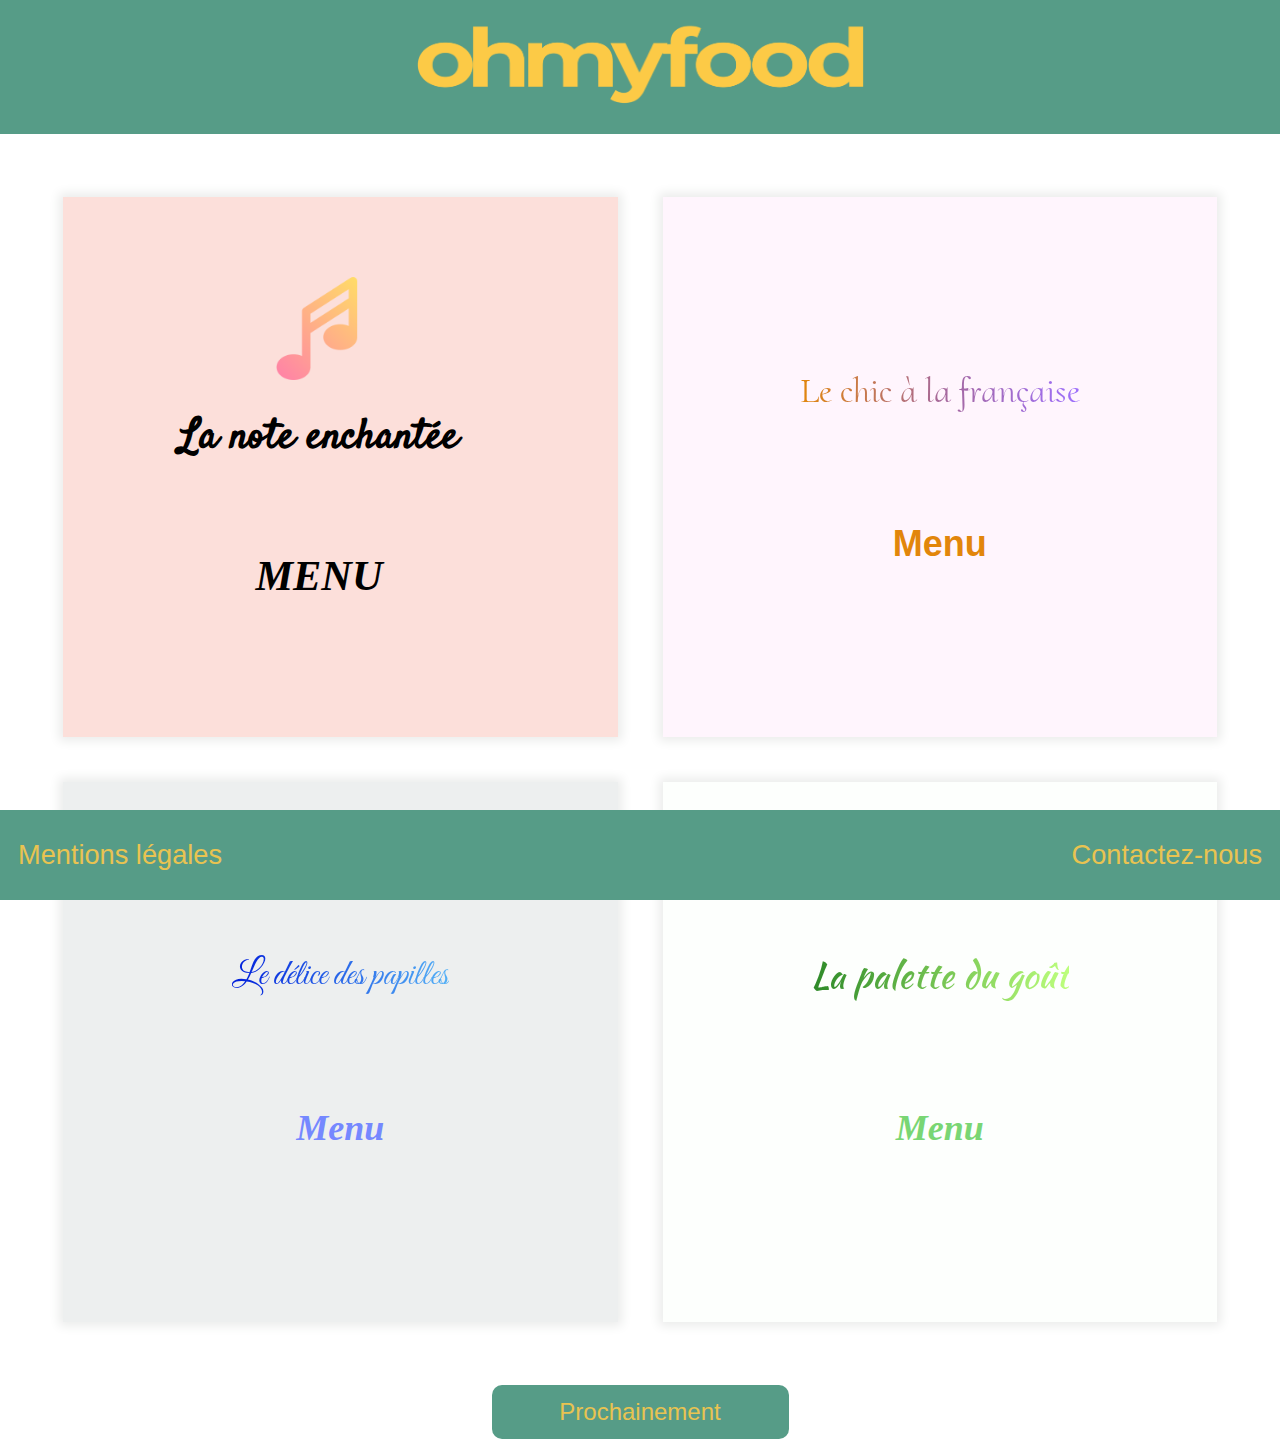
<file: HTML/index.html>
<!DOCTYPE html>
<html lang="fr">

<head>
  <meta charset="UTF-8">
  <meta name="viewport" content="width=device-width, initial-scale=1.0">
  <meta http-equiv="X-UA-Compatible" content="ie=edge">
  <link href="https://fonts.googleapis.com/css?family=Satisfy&display=swap" rel="stylesheet">
  <link href="https://fonts.googleapis.com/css?family=Cormorant+Upright&display=swap" rel="stylesheet">
  <link href="https://fonts.googleapis.com/css?family=Great+Vibes&display=swap" rel="stylesheet">
  <link href="https://fonts.googleapis.com/css?family=Kaushan+Script&display=swap" rel="stylesheet">
  <link rel="stylesheet" href="../CSS/main.css">
  <title>Ohmyfood</title>
</head>

<body>
  <div class="container">
    <header>
      <h1><img src="../Image/Logo-ohmyfood.png" alt="Logo Ohmyfood"></h1>
    </header>
    <article class="menu1"><a class="zoomin" href="menu1.html"><img src="../Image/notemusique.png"
          alt="note de musique">
        <p>La note enchantée</p>
        <h3>MENU</h3>
      </a></article>
    <article class="menu2"><a class="zoomin" href="menu2.html">
        <p>Le chic à la française</p>
        <h3>Menu</h3>
      </a></article>
    <article class="menu3"><a class="zoomin" href="menu3.html">
        <p>Le délice des papilles</p>
        <h3>Menu</h3>
      </a></article>
    <article class="menu4"><a class="zoomin" href="menu4.html">
        <p>La palette du goût</p>
        <h3>Menu</h3>
      </a></article>
    <aside>
      <div class="animsuspension">
        <p id="btn">Prochainement</p>
        <div class="suspension suspension1"></div>
        <div class="suspension suspension2"></div>
        <div class="suspension suspension3"></div>
      </div>
    </aside>
  </div>
  <footer>
    <p><a href="mentions_légales.html">Mentions légales</a></p>
    <p><a href="mailto:serviceclient@ohmyfood.com">Contactez-nous</a></p>
  </footer>
</body>

</html>
</file>
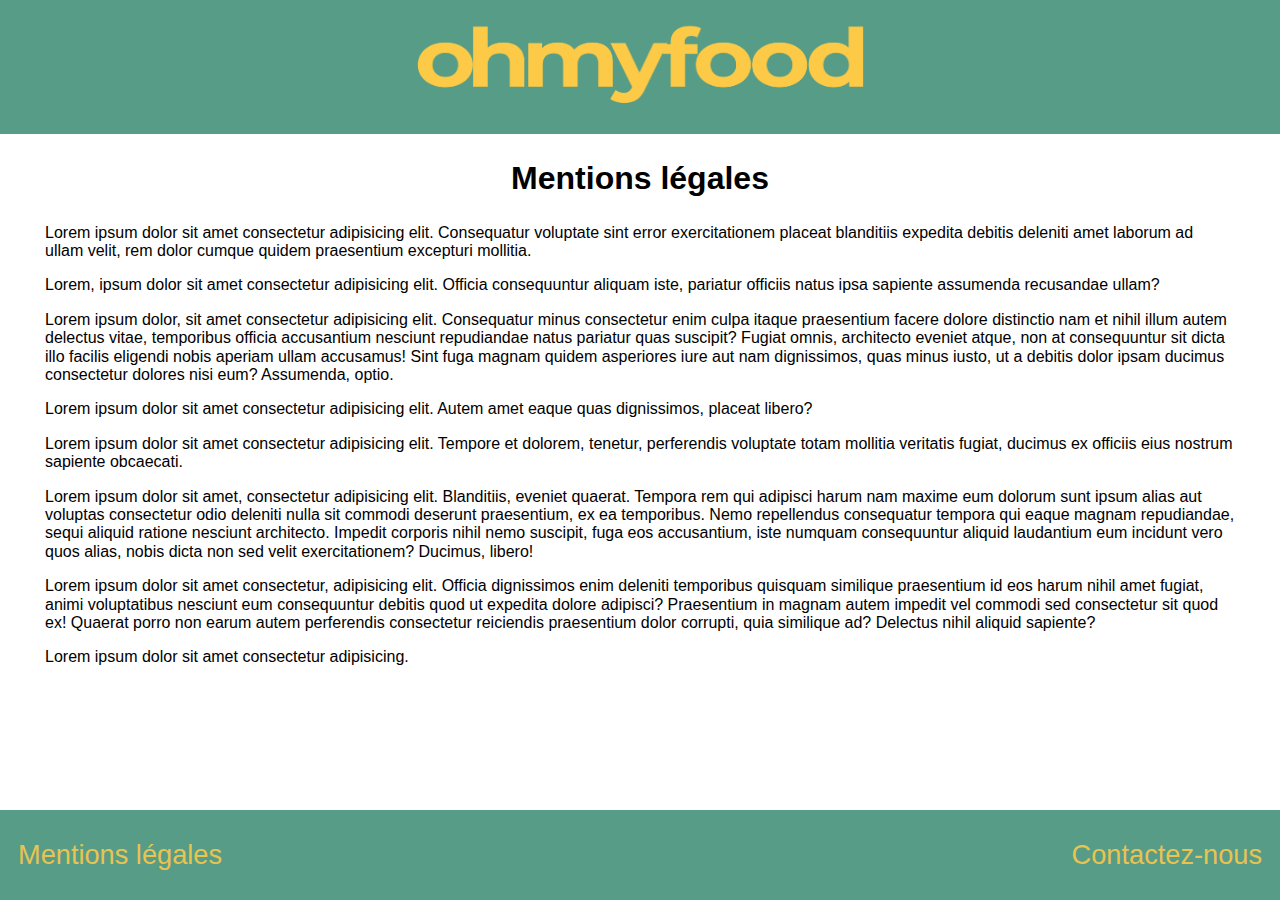
<file: HTML/mentions_légales.html>
<!DOCTYPE html>
<html lang="fr">

<head>
  <meta charset="UTF-8">
  <meta name="viewport" content="width=device-width, initial-scale=1.0">
  <meta http-equiv="X-UA-Compatible" content="ie=edge">
  <link rel="stylesheet" href="../CSS/main.css">
  <title>Ohmyfood</title>
</head>

<body>

  <header>
    <h1><img src="../Image/Logo-ohmyfood.png" alt="Logo Ohmyfood"></h1>
  </header>
  <main id="legalmentions">
    <h2>Mentions légales</h2>
    <p>Lorem ipsum dolor sit amet consectetur adipisicing elit. Consequatur voluptate sint error exercitationem
      placeat blanditiis expedita debitis deleniti amet laborum ad ullam velit, rem dolor cumque quidem praesentium
      excepturi mollitia.
    </p>
    <p>Lorem, ipsum dolor sit amet consectetur adipisicing elit. Officia consequuntur aliquam iste, pariatur officiis
      natus ipsa sapiente assumenda recusandae ullam?</p>
    <p>Lorem ipsum dolor, sit amet consectetur adipisicing elit. Consequatur minus consectetur enim culpa itaque
      praesentium facere dolore distinctio nam et nihil illum autem delectus vitae, temporibus officia accusantium
      nesciunt repudiandae natus pariatur quas suscipit? Fugiat omnis, architecto eveniet atque, non at consequuntur
      sit dicta illo facilis eligendi nobis aperiam ullam accusamus! Sint fuga magnam quidem asperiores iure aut nam
      dignissimos, quas minus iusto, ut a debitis dolor ipsam ducimus consectetur dolores nisi eum? Assumenda, optio.
    </p>
    <p>Lorem ipsum dolor sit amet consectetur adipisicing elit. Autem amet eaque quas dignissimos, placeat libero?</p>
    <p>Lorem ipsum dolor sit amet consectetur adipisicing elit. Tempore et dolorem, tenetur, perferendis voluptate
      totam mollitia veritatis fugiat, ducimus ex officiis eius nostrum sapiente obcaecati.</p>
    <p>Lorem ipsum dolor sit amet, consectetur adipisicing elit. Blanditiis, eveniet quaerat. Tempora rem qui adipisci
      harum nam maxime eum dolorum sunt ipsum alias aut voluptas consectetur odio deleniti nulla sit commodi deserunt
      praesentium, ex ea temporibus. Nemo repellendus consequatur tempora qui eaque magnam repudiandae, sequi aliquid
      ratione nesciunt architecto. Impedit corporis nihil nemo suscipit, fuga eos accusantium, iste numquam
      consequuntur aliquid laudantium eum incidunt vero quos alias, nobis dicta non sed velit exercitationem? Ducimus,
      libero!</p>
    <p>Lorem ipsum dolor sit amet consectetur, adipisicing elit. Officia dignissimos enim deleniti temporibus quisquam
      similique praesentium id eos harum nihil amet fugiat, animi voluptatibus nesciunt eum consequuntur debitis quod
      ut expedita dolore adipisci? Praesentium in magnam autem impedit vel commodi sed consectetur sit quod ex!
      Quaerat porro non earum autem perferendis consectetur reiciendis praesentium dolor corrupti, quia similique ad?
      Delectus nihil aliquid sapiente?</p>
    <p>Lorem ipsum dolor sit amet consectetur adipisicing.</p>
  </main>
  <footer>
    <p><a href="mentions_légales.html">Mentions légales</a></p>
    <p><a href="mailto:serviceclient@ohmyfood.com">Contactez-nous</a></p>
  </footer>
</body>

</html>
</file>
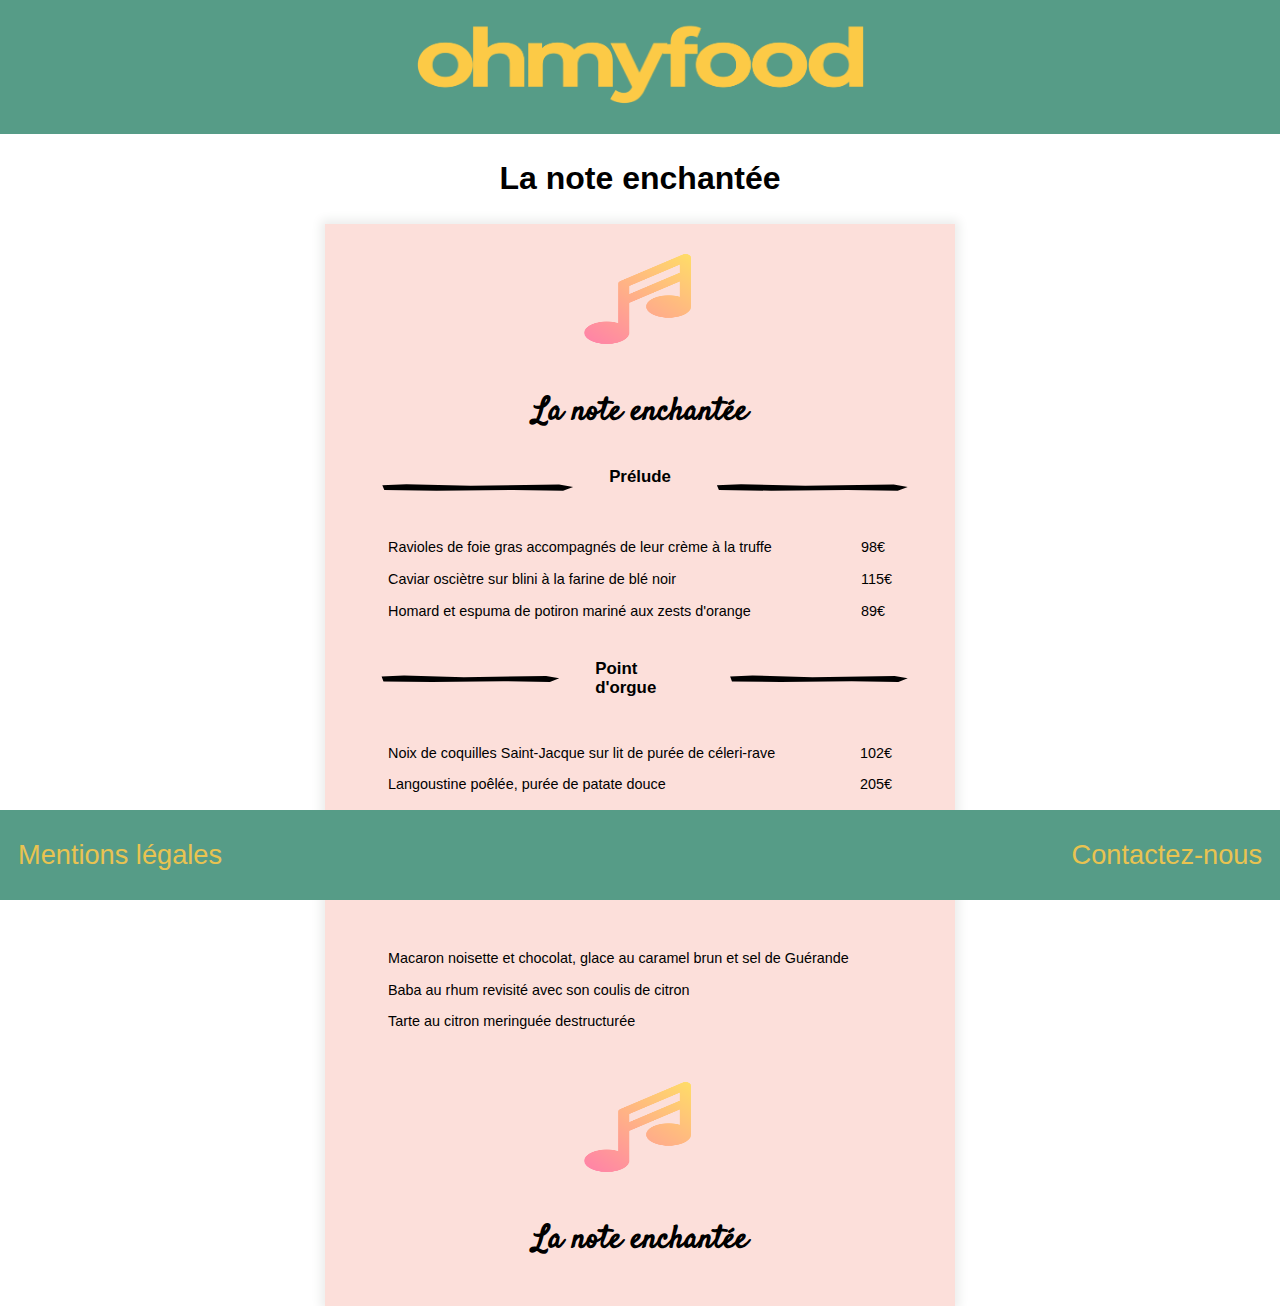
<file: HTML/menu1.html>
<!DOCTYPE html>
<html lang="fr">

<head>
  <meta charset="UTF-8">
  <meta name="viewport" content="width=device-width, initial-scale=1.0">
  <meta http-equiv="X-UA-Compatible" content="ie=edge">
  <link href="https://fonts.googleapis.com/css?family=Satisfy&display=swap" rel="stylesheet">
  <link rel="stylesheet" href="../CSS/main.css">
  <title>Ohmyfood</title>
</head>

<body>
  <div class="container">
    <header>
      <h1><img src="../Image/Logo-ohmyfood.png" alt="Logo Ohmyfood"></h1>
    </header>
    <main class="menupages">
      <h2>La note enchantée</h2>
      <article class="menupage1">
        <img src="../Image/notemusique.png" alt="note de musique">
        <h2>La note enchantée</h2>
        <h3>Prélude</h3>
        <div class="underbar1"></div>
        <div class="menuitem">
          <p class="menudish">Ravioles de foie gras accompagnés de leur crème à la truffe <br>
            Caviar osciètre sur blini à la farine de blé noir<br>
            Homard et espuma de potiron mariné aux zests d'orange</p>
          <p class="menuprice">
            <span>98€</span>
            <span>115€</span>
            <span>89€</span>
          </p>
        </div>
        <h3>Point d'orgue</h3>
        <div class="underbar1"></div>
        <div class="menuitem">
          <p class="menudish">Noix de coquilles Saint-Jacque sur lit de purée de céleri-rave<br>
            Langoustine poêlée, purée de patate douce<br>
            Mijoté de queue de boeuf et riz sauvage aux zests de citron</p>
          <p class="menuprice">
            <span>102€</span>
            <span>205€</span>
            <span>169€</span>
          </p>
        </div>
        <h3>Mouvement final</h3>
        <div class="underbar1"></div>
        <p class="menu1lastp">Macaron noisette et chocolat, glace au caramel brun et sel de Guérande <br>
          Baba au rhum revisité avec son coulis de citron <br>
          Tarte au citron meringuée destructurée</p>
        <div class="menupageend">
          <img src="../Image/notemusique.png" alt="note de musique">
          <h2>La note enchantée</h2>
        </div>
      </article>
    </main>
  </div>
  <footer>
    <p><a href="mentions_légales.html">Mentions légales</a></p>
    <p><a href="mailto:serviceclient@ohmyfood.com">Contactez-nous</a></p>
  </footer>
</body>

</html>
</file>
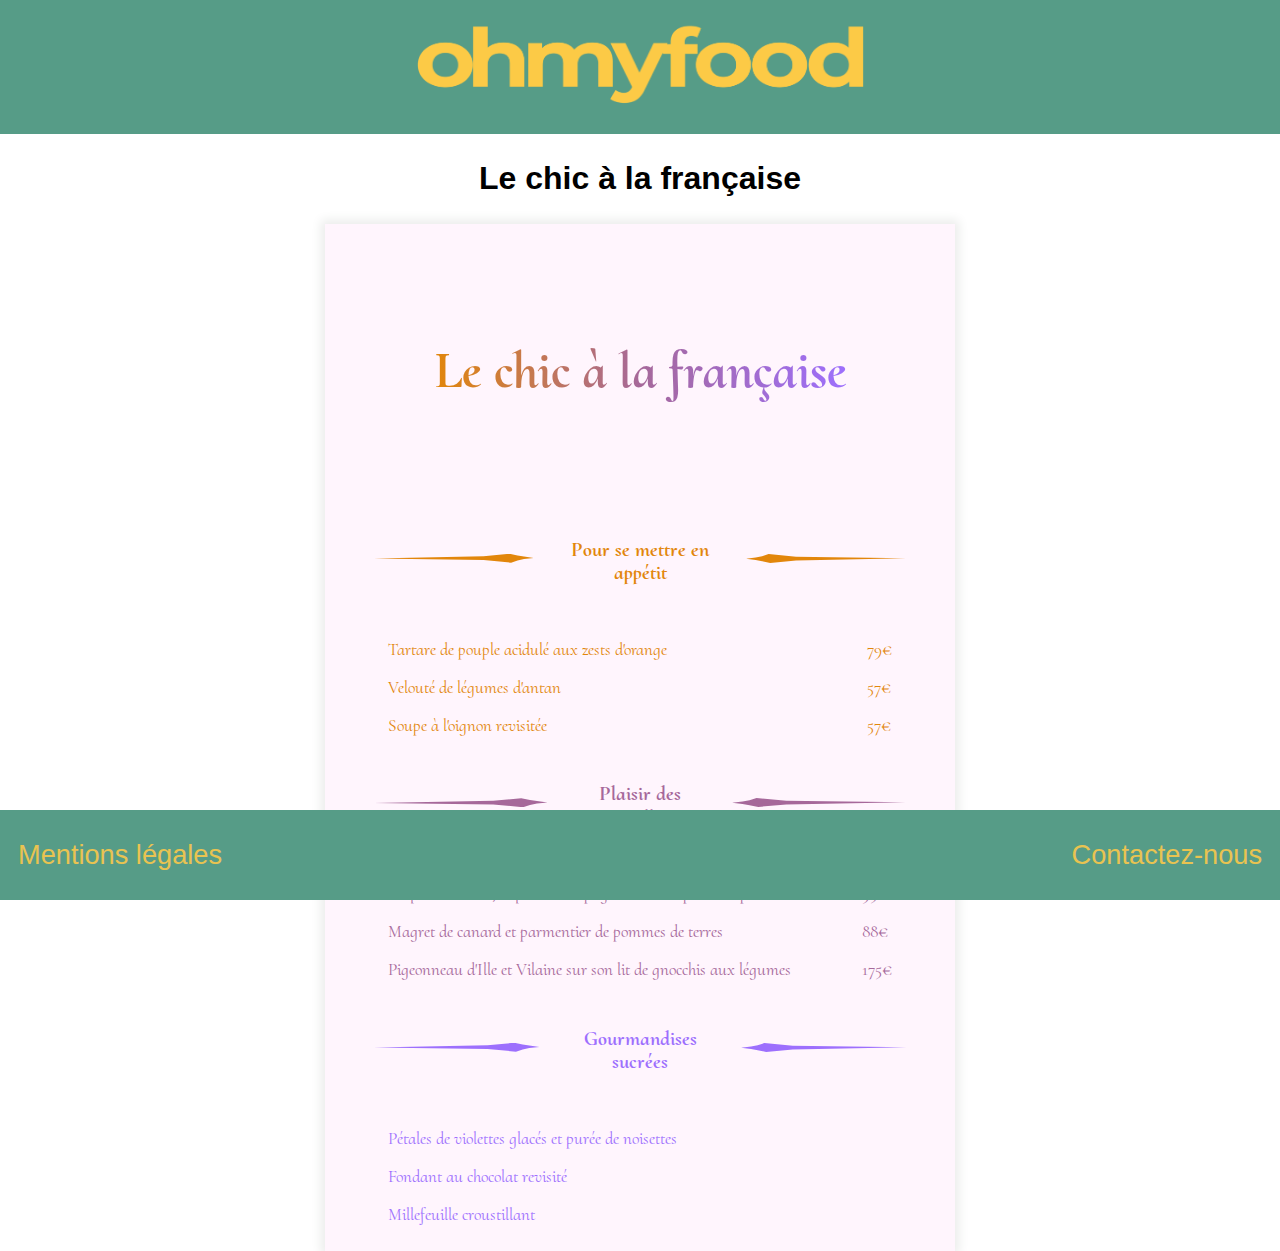
<file: HTML/menu2.html>
<!DOCTYPE html>
<html lang="fr">

<head>
  <meta charset="UTF-8">
  <meta name="viewport" content="width=device-width, initial-scale=1.0">
  <meta http-equiv="X-UA-Compatible" content="ie=edge">
  <link href="https://fonts.googleapis.com/css?family=Cormorant+Upright&display=swap" rel="stylesheet">
  <link rel="stylesheet" href="../CSS/main.css">
  <title>Ohmyfood</title>
</head>

<body>
  <div class="container">
    <header>
      <h1><img src="../Image/Logo-ohmyfood.png" alt="Logo Ohmyfood"></h1>
    </header>
    <main class="menupages">
      <h2>Le chic à la française</h2>
      <article class="menupage2">
        <h2>Le chic à la française</h2>
        <h3 class="page2color1style1">Pour se mettre en appétit</h3>
        <div class="underbar2"></div>
        <div class="menuitem page2color1">
          <p class=" menudish page2color1">Tartare de pouple acidulé aux zests d'orange<br>
          Velouté de légumes d'antan<br>
          Soupe à l'oignon revisitée</p>  
          <p class="menuprice page2color1">
            <span>79€</span>
            <span>57€</span>
            <span>57€</span>
          </p>
        </div>
        <h3 class="page2color1style2">Plaisir des papilles</h3>
        <div class="underbar2"></div>
        <div class="menuitem page2color2">
          <p class="menudish page2color2">Coquilles Saint-Jacques accompagnées d'unes purée de panais<br>
            Magret de canard et parmentier de pommes de terres<br>
            Pigeonneau d'Ille et Vilaine sur son lit de gnocchis aux légumes</p>
          <p class="menuprice page2color2">
            <span>95€</span>
            <span>88€</span>
            <span>175€</span>
          </p>
        </div>
        <h3 class="page2color1style3">Gourmandises sucrées</h3>
        <div class="underbar2"></div>
        <p class="page2color3">Pétales de violettes glacés et purée de noisettes<br>
          Fondant au chocolat revisité<br>
          Millefeuille croustillant</p>
      </article>
    </main>
  </div>
  <footer>
    <p><a href="mentions_légales.html">Mentions légales</a></p>
    <p><a href="mailto:serviceclient@ohmyfood.com">Contactez-nous</a></p>
  </footer>
</body>

</html>
</file>
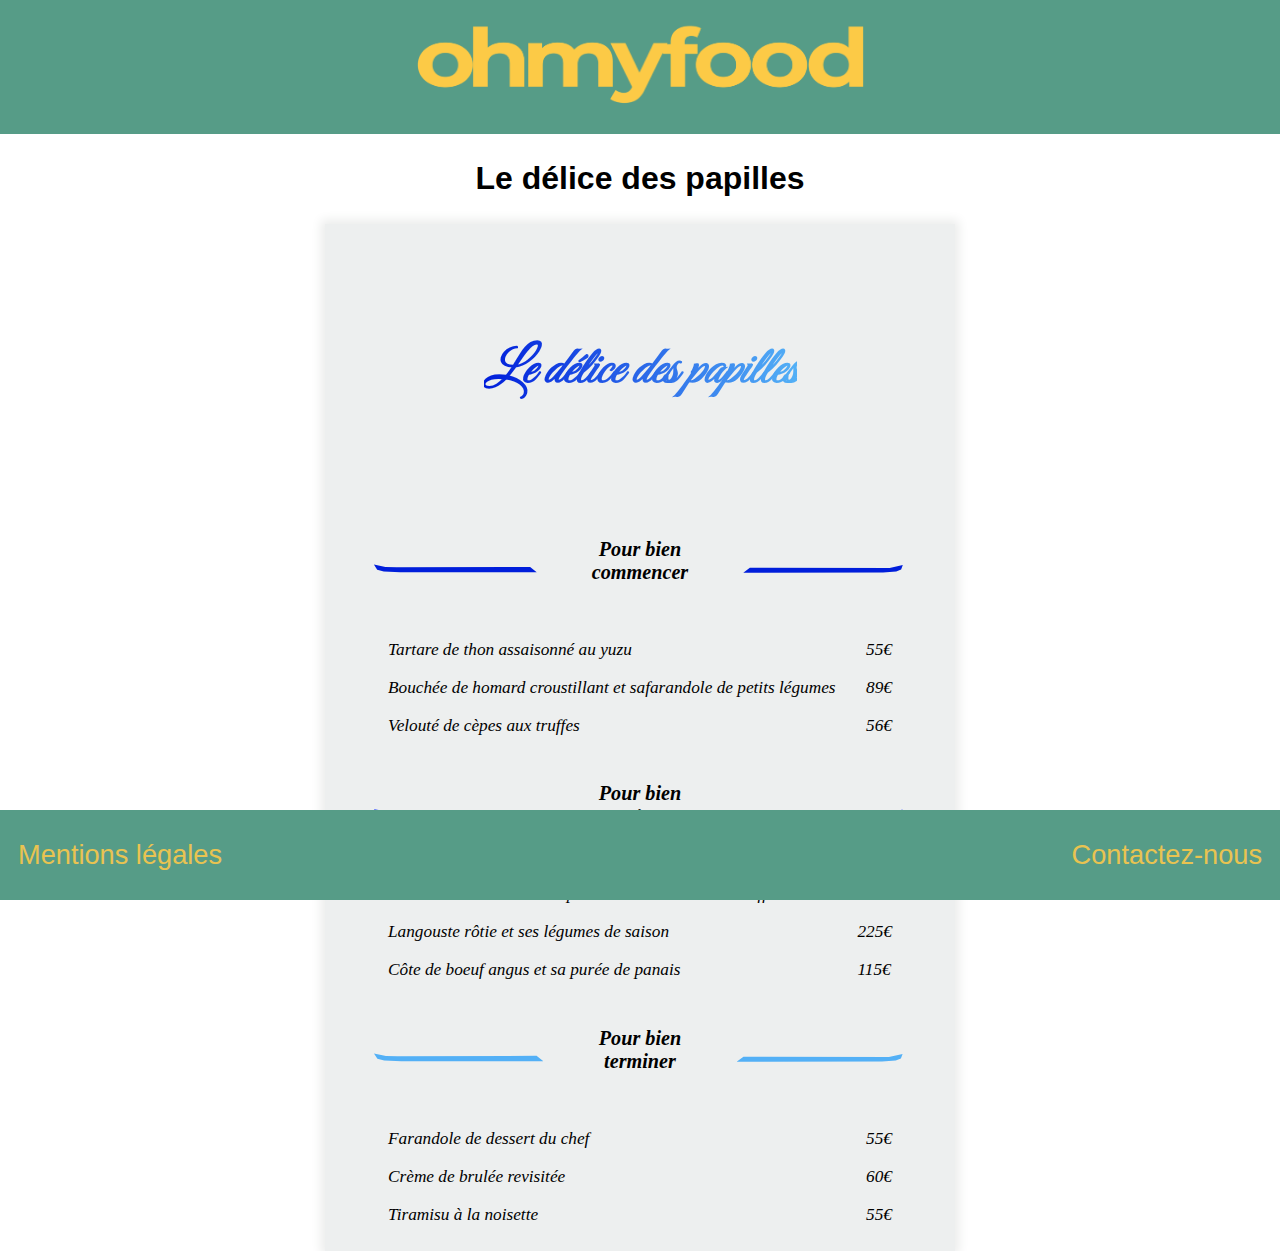
<file: HTML/menu3.html>
<!DOCTYPE html>
<html lang="fr">

<head>
  <meta charset="UTF-8">
  <meta name="viewport" content="width=device-width, initial-scale=1.0">
  <meta http-equiv="X-UA-Compatible" content="ie=edge">
  <link href="https://fonts.googleapis.com/css?family=Great+Vibes&display=swap" rel="stylesheet">
  <link rel="stylesheet" href="../CSS/main.css">
  <title>Ohmyfood</title>
</head>

<body>
  <div class="container">
    <header>
      <h1><img src="../Image/Logo-ohmyfood.png" alt="Logo Ohmyfood"></h1>
    </header>
    <main class="menupages">
      <h2>Le délice des papilles</h2>
      <article class="menupage3">
        <h2> Le délice des papilles </h2>
        <h3 class="page3color1style1">Pour bien commencer</h3>
        <div class="underbar3"></div>
        <div class="menuitem page3color1">
          <p class="menudish">Tartare de thon assaisonné au yuzu<br>
            Bouchée de homard croustillant et safarandole de petits légumes<br>
            Velouté de cèpes aux truffes</p>
            <p class="menuprice">
              <span>55€</span>
              <span>89€</span>
              <span>56€</span>
            </p>
        </div>
        <h3 class="page3color1style2">Pour bien continuer</h3>
        <div class="underbar3"></div>
        <div class="menuitem page3color2">
          <p class="menudish">Poulet rôti aux herbes de provence et sa crème de truffe<br>
            Langouste rôtie et ses légumes de saison<br>
            Côte de boeuf angus et sa purée de panais</p>
          <p class="menuprice">
            <span>110€</span>
            <span>225€</span>
            <span>115€</span>
          </p>
        </div>
        <h3 class="page3color1style3">Pour bien terminer</h3>
        <div class="underbar3"></div>
        <div class="menuitem page3color2">
          <p class="menudish">Farandole de dessert du chef<br>
            Crème de brulée revisitée<br>
            Tiramisu à la noisette</p>
          <p class="menuprice">
            <span>55€</span>
            <span>60€</span>
            <span>55€</span>
          </p>
        </div>
      </article>
    </main>
  </div>
  <footer>
    <p><a href="mentions_légales.html">Mentions légales</a></p>
    <p><a href="mailto:serviceclient@ohmyfood.com">Contactez-nous</a></p>
  </footer>
</body>

</html>
</file>
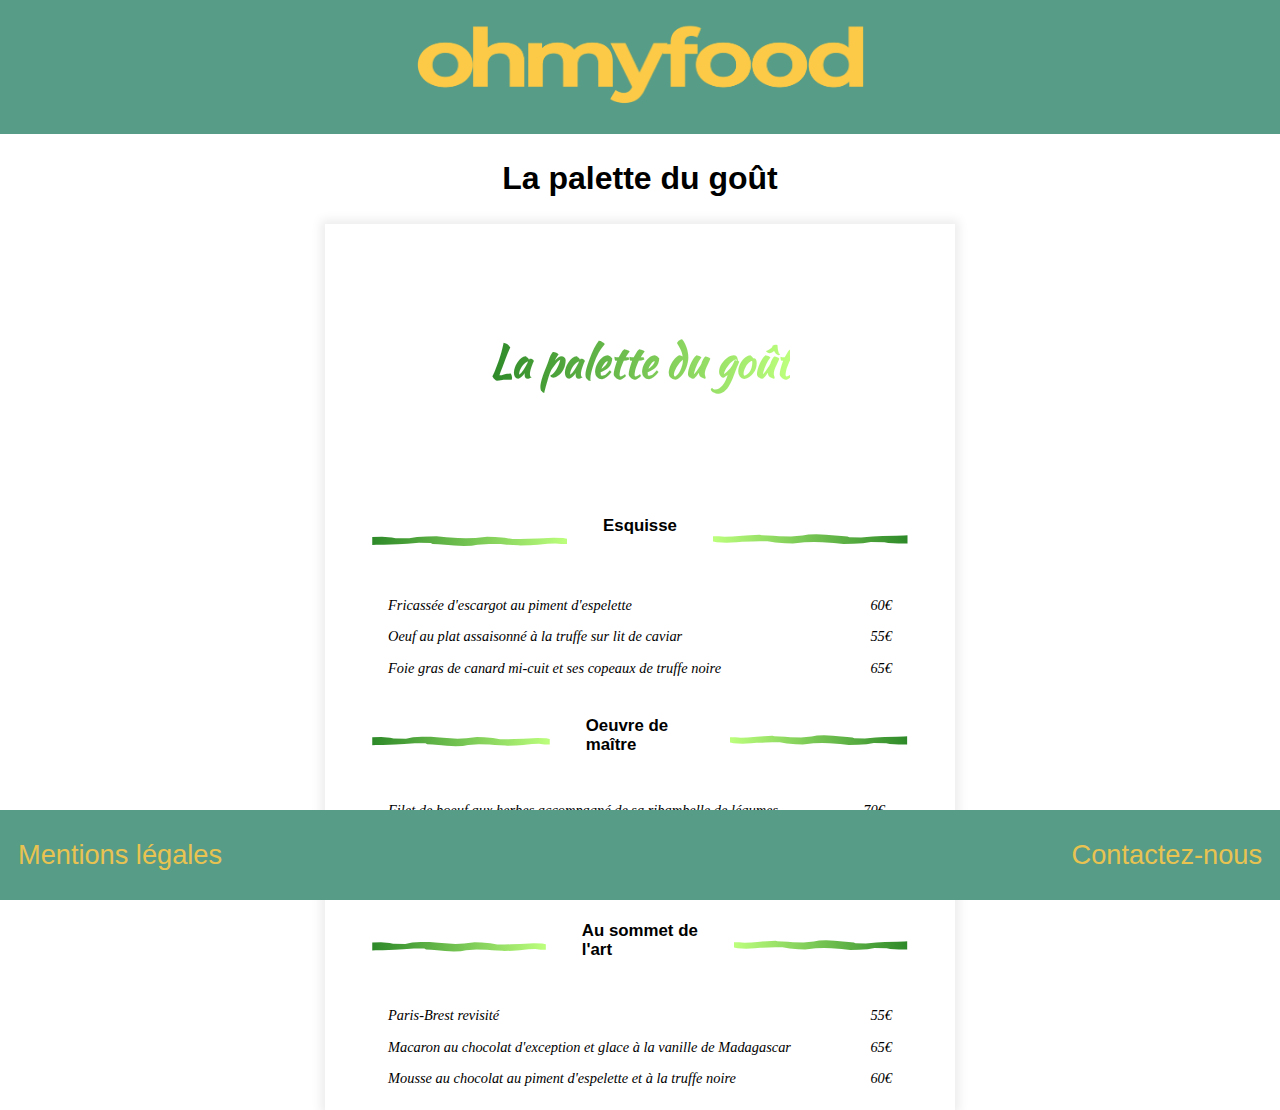
<file: HTML/menu4.html>
<!DOCTYPE html>
<html lang="fr">

<head>
  <meta charset="UTF-8">
  <meta name="viewport" content="width=device-width, initial-scale=1.0">
  <meta http-equiv="X-UA-Compatible" content="ie=edge">
  <link href="https://fonts.googleapis.com/css?family=Kaushan+Script&display=swap" rel="stylesheet">
  <link rel="stylesheet" href="../CSS/main.css">
  <title>Ohmyfood</title>
</head>

<body>
  <div class="container">
    <header>
      <h1><img src="../Image/Logo-ohmyfood.png" alt="Logo Ohmyfood"></h1>
    </header>
    <main class="menupages">
      <h2>La palette du goût</h2>
      <article class="menupage4">
        <h2>La palette du goût</h2>
        <h3>Esquisse</h3>
        <div class="underbar4"></div>
        <div class="menuitem">
          <p class="menudish">Fricassée d'escargot au piment d'espelette<br>
            Oeuf au plat assaisonné à la truffe sur lit de caviar<br>
            Foie gras de canard mi-cuit et ses copeaux de truffe noire</p>
            <p class="menuprice">
              <span>60€</span>
              <span>55€</span>
              <span>65€</span>
            </p>
        </div>
        <h3>Oeuvre de maître</h3>
        <div class="underbar4"></div>
        <div class="menuitem">
          <p class="menudish">Filet de boeuf aux herbes accompagné de sa ribambelle de légumes<br>
            Parmentier de queue de boeuf à la truffe noire sur sa purée de panais<br>
            Filet de Turbot aux agrumes</p>
          <p class="menuprice">
            <span>70€</span>
            <span>85€</span>
            <span>125€</span>
          </p>
        </div>
        <h3>Au sommet de l'art</h3>
        <div class="underbar4"></div>
        <div class="menuitem">
          <p class="menudish">Paris-Brest revisité<br>
            Macaron au chocolat d'exception et glace à la vanille de Madagascar<br>
            Mousse au chocolat au piment d'espelette et à la truffe noire</p>
          <p class="menuprice">
            <span>55€</span>
            <span>65€</span>
            <span>60€</span>
          </p>
        </div>
      </article>
    </main>
  </div>
  <footer>
    <p><a href="mentions_légales.html">Mentions légales</a></p>
    <p><a href="mailto:serviceclient@ohmyfood.com">Contactez-nous</a></p>
  </footer>
</body>

</html>
</file>
<file: CSS/main.css>
footer p:hover {
  -webkit-animation: wiggle 3s infinite;
          animation: wiggle 3s infinite;
}

@-webkit-keyframes wiggle {
  0% {
    -webkit-transform: rotate(0deg);
            transform: rotate(0deg);
  }
  3% {
    -webkit-transform: rotate(-2deg);
            transform: rotate(-2deg);
  }
  4% {
    -webkit-transform: rotate(2deg);
            transform: rotate(2deg);
  }
  5% {
    -webkit-transform: rotate(-2deg);
            transform: rotate(-2deg);
  }
  6% {
    -webkit-transform: rotate(2deg);
            transform: rotate(2deg);
  }
  7% {
    -webkit-transform: rotate(0deg);
            transform: rotate(0deg);
  }
  100% {
    -webkit-transform: rotate(0deg);
            transform: rotate(0deg);
  }
}

@keyframes wiggle {
  0% {
    -webkit-transform: rotate(0deg);
            transform: rotate(0deg);
  }
  3% {
    -webkit-transform: rotate(-2deg);
            transform: rotate(-2deg);
  }
  4% {
    -webkit-transform: rotate(2deg);
            transform: rotate(2deg);
  }
  5% {
    -webkit-transform: rotate(-2deg);
            transform: rotate(-2deg);
  }
  6% {
    -webkit-transform: rotate(2deg);
            transform: rotate(2deg);
  }
  7% {
    -webkit-transform: rotate(0deg);
            transform: rotate(0deg);
  }
  100% {
    -webkit-transform: rotate(0deg);
            transform: rotate(0deg);
  }
}

.zoomin {
  -webkit-transition: all 400ms;
  transition: all 400ms;
}

.zoomin:hover {
  -webkit-transform: scale(1.2);
          transform: scale(1.2);
  opacity: 0.6;
}

@-webkit-keyframes zoomin {
  0% {
    -webkit-transform: scale(1.2);
            transform: scale(1.2);
  }
  10% {
    opacity: 0.85;
  }
  45% {
    opacity: 0.75;
  }
  80% {
    opacity: 0.6;
  }
  100% {
    -webkit-transform: scale(1.2);
            transform: scale(1.2);
  }
}

@keyframes zoomin {
  0% {
    -webkit-transform: scale(1.2);
            transform: scale(1.2);
  }
  10% {
    opacity: 0.85;
  }
  45% {
    opacity: 0.75;
  }
  80% {
    opacity: 0.6;
  }
  100% {
    -webkit-transform: scale(1.2);
            transform: scale(1.2);
  }
}

.underbar1 {
  -ms-grid-column: 2;
  -ms-grid-column-span: 2;
  grid-column: 2/4;
  -webkit-clip-path: polygon(49% 31%, 93% 17%, 100% 43%, 95% 86%, 70% 76%, 32% 85%, 6% 78%, 5% 23%, 17% 12%);
          clip-path: polygon(49% 31%, 93% 17%, 100% 43%, 95% 86%, 70% 76%, 32% 85%, 6% 78%, 5% 23%, 17% 12%);
  width: 25%;
  height: 1vh;
  background-color: #f8b6ab;
  -webkit-transform: scaleX(0);
          transform: scaleX(0);
}

.menupage1 h3:hover + .underbar1 {
  -webkit-animation: underbar 0.5s forwards;
          animation: underbar 0.5s forwards;
}

.underbar2 {
  -ms-grid-column: 2;
  -ms-grid-column-span: 2;
  grid-column: 2/4;
  -webkit-clip-path: polygon(50% 29%, 88% 3%, 100% 51%, 88% 100%, 50% 74%, 13% 100%, 0 50%, 13% 0);
          clip-path: polygon(50% 29%, 88% 3%, 100% 51%, 88% 100%, 50% 74%, 13% 100%, 0 50%, 13% 0);
  width: 25%;
  height: 1vh;
  background-image: -webkit-gradient(linear, left top, right top, from(#e2860b), color-stop(#a6689a), to(#9d6ffd));
  background-image: linear-gradient(to right, #e2860b, #a6689a, #9d6ffd);
  -webkit-transform: scaleX(0);
          transform: scaleX(0);
}

.menupage2 h3:hover + .underbar2 {
  -webkit-animation: underbar 0.5s forwards;
          animation: underbar 0.5s forwards;
}

.underbar3 {
  -ms-grid-column: 2;
  -ms-grid-column-span: 2;
  grid-column: 2/4;
  -webkit-clip-path: polygon(1% 7%, 9% 27%, 19% 36%, 88% 35%, 96% 53%, 99% 86%, 92% 71%, 85% 61%, 72% 61%, 32% 60%, 15% 60%, 6% 49%);
          clip-path: polygon(1% 7%, 9% 27%, 19% 36%, 88% 35%, 96% 53%, 99% 86%, 92% 71%, 85% 61%, 72% 61%, 32% 60%, 15% 60%, 6% 49%);
  width: 25%;
  height: 1vh;
  background-image: -webkit-gradient(linear, left top, right top, from(#001edb), color-stop(#425cff), to(#53b0f6));
  background-image: linear-gradient(to right, #001edb, #425cff, #53b0f6);
  -webkit-transform: scaleX(0);
          transform: scaleX(0);
}

.menupage3 h3:hover + .underbar3 {
  -webkit-animation: underbar 0.5s forwards;
          animation: underbar 0.5s forwards;
}

.underbar4 {
  -ms-grid-column: 2;
  -ms-grid-column-span: 2;
  grid-column: 2/4;
  -webkit-clip-path: polygon(0% 31%, 5% 30%, 10% 34%, 12% 38%, 19% 39%, 23% 32%, 28% 29%, 33% 28%, 38% 33%, 44% 37%, 48% 39%, 53% 37%, 59% 30%, 63% 32%, 68% 36%, 72% 43%, 76% 43%, 80% 41%, 85% 40%, 88% 38%, 93% 35%, 98% 37%, 100% 41%, 100% 71%, 97% 71%, 94% 68%, 90% 69%, 85% 74%, 81% 77%, 76% 79%, 75% 77%, 69% 74%, 66% 71%, 60% 70%, 54% 75%, 51% 80%, 47% 82%, 42% 79%, 39% 76%, 34% 72%, 31% 70%, 30% 65%, 24% 64%, 18% 69%, 13% 72%, 6% 74%, 2% 75%, 0% 76%);
          clip-path: polygon(0% 31%, 5% 30%, 10% 34%, 12% 38%, 19% 39%, 23% 32%, 28% 29%, 33% 28%, 38% 33%, 44% 37%, 48% 39%, 53% 37%, 59% 30%, 63% 32%, 68% 36%, 72% 43%, 76% 43%, 80% 41%, 85% 40%, 88% 38%, 93% 35%, 98% 37%, 100% 41%, 100% 71%, 97% 71%, 94% 68%, 90% 69%, 85% 74%, 81% 77%, 76% 79%, 75% 77%, 69% 74%, 66% 71%, 60% 70%, 54% 75%, 51% 80%, 47% 82%, 42% 79%, 39% 76%, 34% 72%, 31% 70%, 30% 65%, 24% 64%, 18% 69%, 13% 72%, 6% 74%, 2% 75%, 0% 76%);
  width: 25%;
  height: 1vh;
  background-image: -webkit-gradient(linear, left top, right top, from(#BDFF7D), color-stop(#2d8928), to(#BDFF7D));
  background-image: linear-gradient(to right, #BDFF7D, #2d8928, #BDFF7D);
  -webkit-transform: scaleX(0);
          transform: scaleX(0);
}

.menupage4 h3:hover + .underbar4 {
  -webkit-animation: underbar 0.5s forwards;
          animation: underbar 0.5s forwards;
}

@-webkit-keyframes underbar {
  0% {
    -webkit-transform: scaleX(0);
            transform: scaleX(0);
    -webkit-transform-origin: 0% 50%;
            transform-origin: 0% 50%;
  }
  80% {
    -webkit-transform: scaleX(1.1);
            transform: scaleX(1.1);
    -webkit-transform-origin: 0% 50%;
            transform-origin: 0% 50%;
  }
  90% {
    -webkit-transform: scaleX(0.9);
            transform: scaleX(0.9);
    -webkit-transform-origin: 0% 50%;
            transform-origin: 0% 50%;
  }
  100% {
    -webkit-transform: scaleX(1);
            transform: scaleX(1);
    -webkit-transform-origin: 0% 50%;
            transform-origin: 0% 50%;
  }
}

@keyframes underbar {
  0% {
    -webkit-transform: scaleX(0);
            transform: scaleX(0);
    -webkit-transform-origin: 0% 50%;
            transform-origin: 0% 50%;
  }
  80% {
    -webkit-transform: scaleX(1.1);
            transform: scaleX(1.1);
    -webkit-transform-origin: 0% 50%;
            transform-origin: 0% 50%;
  }
  90% {
    -webkit-transform: scaleX(0.9);
            transform: scaleX(0.9);
    -webkit-transform-origin: 0% 50%;
            transform-origin: 0% 50%;
  }
  100% {
    -webkit-transform: scaleX(1);
            transform: scaleX(1);
    -webkit-transform-origin: 0% 50%;
            transform-origin: 0% 50%;
  }
}

.animsuspension:hover .suspension {
  display: inline-block;
  -webkit-transform: scale(0);
          transform: scale(0);
}

.animsuspension:hover .suspension1 {
  -webkit-animation: suspensions 800ms ease-in-out 100ms infinite alternate;
          animation: suspensions 800ms ease-in-out 100ms infinite alternate;
}

.animsuspension:hover .suspension2 {
  -webkit-animation: suspensions 800ms ease-in-out 200ms infinite alternate;
          animation: suspensions 800ms ease-in-out 200ms infinite alternate;
}

.animsuspension:hover .suspension3 {
  -webkit-animation: suspensions 800ms ease-in-out 300ms infinite alternate;
          animation: suspensions 800ms ease-in-out 300ms infinite alternate;
}

.animsuspension:hover #btn {
  display: none;
}

@-webkit-keyframes suspensions {
  0% {
    -webkit-transform: scale(0);
            transform: scale(0);
    -webkit-transform-origin: 0% 50%;
            transform-origin: 0% 50%;
  }
  100% {
    -webkit-transform: scale(1);
            transform: scale(1);
    -webkit-transform-origin: 0% 50%;
            transform-origin: 0% 50%;
  }
}

@keyframes suspensions {
  0% {
    -webkit-transform: scale(0);
            transform: scale(0);
    -webkit-transform-origin: 0% 50%;
            transform-origin: 0% 50%;
  }
  100% {
    -webkit-transform: scale(1);
            transform: scale(1);
    -webkit-transform-origin: 0% 50%;
            transform-origin: 0% 50%;
  }
}

/*! normalize.css v8.0.1 | MIT License | github.com/necolas/normalize.css */
/* Document
   ========================================================================== */
/**
 * 1. Correct the line height in all browsers.
 * 2. Prevent adjustments of font size after orientation changes in iOS.
 */
html {
  line-height: 1.15;
  /* 1 */
  -webkit-text-size-adjust: 100%;
  /* 2 */
}

/* Sections
   ========================================================================== */
/**
 * Remove the margin in all browsers.
 */
body {
  margin: 0;
}

/**
 * Render the `main` element consistently in IE.
 */
main {
  display: block;
}

/**
 * Correct the font size and margin on `h1` elements within `section` and
 * `article` contexts in Chrome, Firefox, and Safari.
 */
h1 {
  font-size: 2em;
  margin: 0.67em 0;
}

/* Grouping content
   ========================================================================== */
/**
 * 1. Add the correct box sizing in Firefox.
 * 2. Show the overflow in Edge and IE.
 */
hr {
  -webkit-box-sizing: content-box;
          box-sizing: content-box;
  /* 1 */
  height: 0;
  /* 1 */
  overflow: visible;
  /* 2 */
}

/**
 * 1. Correct the inheritance and scaling of font size in all browsers.
 * 2. Correct the odd `em` font sizing in all browsers.
 */
pre {
  font-family: monospace, monospace;
  /* 1 */
  font-size: 1em;
  /* 2 */
}

/* Text-level semantics
   ========================================================================== */
/**
 * Remove the gray background on active links in IE 10.
 */
a {
  background-color: transparent;
}

/**
 * 1. Remove the bottom border in Chrome 57-
 * 2. Add the correct text decoration in Chrome, Edge, IE, Opera, and Safari.
 */
abbr[title] {
  border-bottom: none;
  /* 1 */
  text-decoration: underline;
  /* 2 */
  -webkit-text-decoration: underline dotted;
          text-decoration: underline dotted;
  /* 2 */
}

/**
 * Add the correct font weight in Chrome, Edge, and Safari.
 */
b,
strong {
  font-weight: bolder;
}

/**
 * 1. Correct the inheritance and scaling of font size in all browsers.
 * 2. Correct the odd `em` font sizing in all browsers.
 */
code,
kbd,
samp {
  font-family: monospace, monospace;
  /* 1 */
  font-size: 1em;
  /* 2 */
}

/**
 * Add the correct font size in all browsers.
 */
small {
  font-size: 80%;
}

/**
 * Prevent `sub` and `sup` elements from affecting the line height in
 * all browsers.
 */
sub,
sup {
  font-size: 75%;
  line-height: 0;
  position: relative;
  vertical-align: baseline;
}

sub {
  bottom: -0.25em;
}

sup {
  top: -0.5em;
}

/* Embedded content
   ========================================================================== */
/**
 * Remove the border on images inside links in IE 10.
 */
img {
  border-style: none;
}

/* Forms
   ========================================================================== */
/**
 * 1. Change the font styles in all browsers.
 * 2. Remove the margin in Firefox and Safari.
 */
button,
input,
optgroup,
select,
textarea {
  font-family: inherit;
  /* 1 */
  font-size: 100%;
  /* 1 */
  line-height: 1.15;
  /* 1 */
  margin: 0;
  /* 2 */
}

/**
 * Show the overflow in IE.
 * 1. Show the overflow in Edge.
 */
button,
input {
  /* 1 */
  overflow: visible;
}

/**
 * Remove the inheritance of text transform in Edge, Firefox, and IE.
 * 1. Remove the inheritance of text transform in Firefox.
 */
button,
select {
  /* 1 */
  text-transform: none;
}

/**
 * Correct the inability to style clickable types in iOS and Safari.
 */
button,
[type="button"],
[type="reset"],
[type="submit"] {
  -webkit-appearance: button;
}

/**
 * Remove the inner border and padding in Firefox.
 */
button::-moz-focus-inner,
[type="button"]::-moz-focus-inner,
[type="reset"]::-moz-focus-inner,
[type="submit"]::-moz-focus-inner {
  border-style: none;
  padding: 0;
}

/**
 * Restore the focus styles unset by the previous rule.
 */
button:-moz-focusring,
[type="button"]:-moz-focusring,
[type="reset"]:-moz-focusring,
[type="submit"]:-moz-focusring {
  outline: 1px dotted ButtonText;
}

/**
 * Correct the padding in Firefox.
 */
fieldset {
  padding: 0.35em 0.75em 0.625em;
}

/**
 * 1. Correct the text wrapping in Edge and IE.
 * 2. Correct the color inheritance from `fieldset` elements in IE.
 * 3. Remove the padding so developers are not caught out when they zero out
 *    `fieldset` elements in all browsers.
 */
legend {
  -webkit-box-sizing: border-box;
          box-sizing: border-box;
  /* 1 */
  color: inherit;
  /* 2 */
  display: table;
  /* 1 */
  max-width: 100%;
  /* 1 */
  padding: 0;
  /* 3 */
  white-space: normal;
  /* 1 */
}

/**
 * Add the correct vertical alignment in Chrome, Firefox, and Opera.
 */
progress {
  vertical-align: baseline;
}

/**
 * Remove the default vertical scrollbar in IE 10+.
 */
textarea {
  overflow: auto;
}

/**
 * 1. Add the correct box sizing in IE 10.
 * 2. Remove the padding in IE 10.
 */
[type="checkbox"],
[type="radio"] {
  -webkit-box-sizing: border-box;
          box-sizing: border-box;
  /* 1 */
  padding: 0;
  /* 2 */
}

/**
 * Correct the cursor style of increment and decrement buttons in Chrome.
 */
[type="number"]::-webkit-inner-spin-button,
[type="number"]::-webkit-outer-spin-button {
  height: auto;
}

/**
 * 1. Correct the odd appearance in Chrome and Safari.
 * 2. Correct the outline style in Safari.
 */
[type="search"] {
  -webkit-appearance: textfield;
  /* 1 */
  outline-offset: -2px;
  /* 2 */
}

/**
 * Remove the inner padding in Chrome and Safari on macOS.
 */
[type="search"]::-webkit-search-decoration {
  -webkit-appearance: none;
}

/**
 * 1. Correct the inability to style clickable types in iOS and Safari.
 * 2. Change font properties to `inherit` in Safari.
 */
::-webkit-file-upload-button {
  -webkit-appearance: button;
  /* 1 */
  font: inherit;
  /* 2 */
}

/* Interactive
   ========================================================================== */
/*
 * Add the correct display in Edge, IE 10+, and Firefox.
 */
details {
  display: block;
}

/*
 * Add the correct display in all browsers.
 */
summary {
  display: list-item;
}

/* Misc
   ========================================================================== */
/**
 * Add the correct display in IE 10+.
 */
template {
  display: none;
}

/**
 * Add the correct display in IE 10.
 */
[hidden] {
  display: none;
}

h2 {
  font-size: 2rem;
  text-align: center;
}

.menupages {
  -ms-grid-column: 2;
  -ms-grid-column-span: 2;
  grid-column: 2/4;
  display: -webkit-box;
  display: -ms-flexbox;
  display: flex;
  -webkit-box-orient: vertical;
  -webkit-box-direction: normal;
      -ms-flex-direction: column;
          flex-direction: column;
  -webkit-box-pack: center;
      -ms-flex-pack: center;
          justify-content: center;
  margin-bottom: 13vh;
}

.menupages .menuprice {
  margin-top: 1em;
  margin-bottom: 1em;
  display: -webkit-box;
  display: -ms-flexbox;
  display: flex;
  -webkit-box-orient: vertical;
  -webkit-box-direction: normal;
      -ms-flex-direction: column;
          flex-direction: column;
}

.menupages .menuprice span {
  -webkit-box-flex: 1;
      -ms-flex: 1;
          flex: 1;
}

.menupage1 {
  background-color: #fcdfda;
  -webkit-box-shadow: 0px 0px 10px 4px #ebeceb;
          box-shadow: 0px 0px 10px 4px #ebeceb;
  display: -webkit-box;
  display: -ms-flexbox;
  display: flex;
  -webkit-box-orient: vertical;
  -webkit-box-direction: normal;
      -ms-flex-direction: column;
          flex-direction: column;
  -webkit-box-align: center;
      -ms-flex-align: center;
          align-items: center;
  -webkit-box-pack: center;
      -ms-flex-pack: center;
          justify-content: center;
  font-family: cursive, sans-serif;
}

.menupage1 .menuitem {
  display: -webkit-box;
  display: -ms-flexbox;
  display: flex;
  -webkit-box-pack: justify;
      -ms-flex-pack: justify;
          justify-content: space-between;
  -webkit-box-align: center;
      -ms-flex-align: center;
          align-items: center;
  width: 80%;
}

.menupage1 .menuitem p {
  line-height: 220%;
}

.menupage1 p {
  line-height: 220%;
}

.menupage1 img {
  width: 15vh;
  height: 10vh;
  margin: 30px auto;
}

.menupage1 h2 {
  margin: 20px auto;
  font-family: 'Satisfy', cursive;
  font-weight: bold;
}

.menupage1 h3 {
  width: 85%;
  display: -webkit-box;
  display: -ms-flexbox;
  display: flex;
  -webkit-box-pack: justify;
      -ms-flex-pack: justify;
          justify-content: space-between;
}

.menupage1 h3::before {
  content: " ";
  -webkit-clip-path: polygon(49% 31%, 93% 17%, 100% 43%, 95% 86%, 70% 76%, 32% 85%, 6% 78%, 5% 23%, 17% 12%);
          clip-path: polygon(49% 31%, 93% 17%, 100% 43%, 95% 86%, 70% 76%, 32% 85%, 6% 78%, 5% 23%, 17% 12%);
  border-radius: 5%;
  width: 25vh;
  height: 1vh;
  background-color: black;
  margin: 1.75vh 4vh 0vh 0vh;
  display: inline-block;
}

.menupage1 h3::after {
  content: " ";
  -webkit-clip-path: polygon(49% 31%, 93% 17%, 100% 43%, 95% 86%, 70% 76%, 32% 85%, 6% 78%, 5% 23%, 17% 12%);
          clip-path: polygon(49% 31%, 93% 17%, 100% 43%, 95% 86%, 70% 76%, 32% 85%, 6% 78%, 5% 23%, 17% 12%);
  border-radius: 5%;
  width: 25vh;
  height: 1vh;
  background-color: black;
  margin: 1.75vh 0vh 0vh 4vh;
  display: inline-block;
}

.menupage1 .menu1lastp {
  width: 80%;
}

.menupage1 .menupageend {
  display: -webkit-box;
  display: -ms-flexbox;
  display: flex;
  -webkit-box-orient: vertical;
  -webkit-box-direction: normal;
      -ms-flex-direction: column;
          flex-direction: column;
  -webkit-box-align: center;
      -ms-flex-align: center;
          align-items: center;
  -webkit-box-pack: center;
      -ms-flex-pack: center;
          justify-content: center;
  margin-bottom: 3vh;
}

.menupage2 {
  background-color: #fff5fd;
  -webkit-box-shadow: 0px 0px 10px 4px #ebeceb;
          box-shadow: 0px 0px 10px 4px #ebeceb;
  display: -webkit-box;
  display: -ms-flexbox;
  display: flex;
  -webkit-box-orient: vertical;
  -webkit-box-direction: normal;
      -ms-flex-direction: column;
          flex-direction: column;
  -webkit-box-align: center;
      -ms-flex-align: center;
          align-items: center;
  -webkit-box-pack: center;
      -ms-flex-pack: center;
          justify-content: center;
  font-family: 'Cormorant Upright', sans-serif;
  font-size: 1.2em;
}

.menupage2 .menuitem {
  display: -webkit-box;
  display: -ms-flexbox;
  display: flex;
  -webkit-box-pack: justify;
      -ms-flex-pack: justify;
          justify-content: space-between;
  width: 80%;
}

.menupage2 .menuitem p {
  line-height: 220%;
}

.menupage2 p {
  line-height: 220%;
}

.menupage2 h2 {
  margin: 10vh auto;
  font-weight: bold;
  background-image: -webkit-gradient(linear, left top, right top, from(#e2860b), color-stop(#a6689a), to(#9d6ffd));
  background-image: linear-gradient(to right, #e2860b, #a6689a, #9d6ffd);
  background-clip: text;
  -webkit-background-clip: text;
  -webkit-text-fill-color: transparent;
  line-height: 2.2em;
  font-size: 3em;
}

p.page2color3 {
  width: 80%;
}

.page2color1 {
  color: #e2860b;
}

.page2color1style1 {
  width: 85%;
  display: -webkit-box;
  display: -ms-flexbox;
  display: flex;
  -webkit-box-pack: justify;
      -ms-flex-pack: justify;
          justify-content: space-between;
  color: #e2860b;
  text-align: center;
}

.page2color1style1::before {
  content: " ";
  -webkit-clip-path: polygon(90% 20%, 94% 32%, 100% 47%, 94% 60%, 90% 75%, 86% 100%, 69% 70%, 1% 53%, 69% 29%, 85% 1%);
          clip-path: polygon(90% 20%, 94% 32%, 100% 47%, 94% 60%, 90% 75%, 86% 100%, 69% 70%, 1% 53%, 69% 29%, 85% 1%);
  border-radius: 5%;
  width: 25vh;
  height: 1vh;
  background-color: #e2860b;
  margin: 1.75vh 4vh 0vh 0vh;
  display: inline-block;
}

.page2color1style1::after {
  content: " ";
  -webkit-clip-path: polygon(90% 20%, 94% 32%, 100% 47%, 94% 60%, 90% 75%, 86% 100%, 69% 70%, 1% 53%, 69% 29%, 85% 1%);
          clip-path: polygon(90% 20%, 94% 32%, 100% 47%, 94% 60%, 90% 75%, 86% 100%, 69% 70%, 1% 53%, 69% 29%, 85% 1%);
  -webkit-transform: rotate(180deg);
          transform: rotate(180deg);
  border-radius: 5%;
  width: 25vh;
  height: 1vh;
  background-color: #e2860b;
  margin: 1.75vh 0vh 0vh 4vh;
  display: inline-block;
}

.page2color2 {
  color: #a6689a;
}

.page2color1style2 {
  width: 85%;
  display: -webkit-box;
  display: -ms-flexbox;
  display: flex;
  -webkit-box-pack: justify;
      -ms-flex-pack: justify;
          justify-content: space-between;
  color: #a6689a;
  text-align: center;
}

.page2color1style2::before {
  content: " ";
  -webkit-clip-path: polygon(90% 20%, 94% 32%, 100% 47%, 94% 60%, 90% 75%, 86% 100%, 69% 70%, 1% 53%, 69% 29%, 85% 1%);
          clip-path: polygon(90% 20%, 94% 32%, 100% 47%, 94% 60%, 90% 75%, 86% 100%, 69% 70%, 1% 53%, 69% 29%, 85% 1%);
  border-radius: 5%;
  width: 25vh;
  height: 1vh;
  background-color: #a6689a;
  margin: 1.75vh 4vh 0vh 0vh;
  display: inline-block;
}

.page2color1style2::after {
  content: " ";
  -webkit-clip-path: polygon(90% 20%, 94% 32%, 100% 47%, 94% 60%, 90% 75%, 86% 100%, 69% 70%, 1% 53%, 69% 29%, 85% 1%);
          clip-path: polygon(90% 20%, 94% 32%, 100% 47%, 94% 60%, 90% 75%, 86% 100%, 69% 70%, 1% 53%, 69% 29%, 85% 1%);
  -webkit-transform: rotate(180deg);
          transform: rotate(180deg);
  border-radius: 5%;
  width: 25vh;
  height: 1vh;
  background-color: #a6689a;
  margin: 1.75vh 0vh 0vh 4vh;
  display: inline-block;
}

.page2color3 {
  color: #9d6ffd;
}

.page2color1style3 {
  width: 85%;
  display: -webkit-box;
  display: -ms-flexbox;
  display: flex;
  -webkit-box-pack: justify;
      -ms-flex-pack: justify;
          justify-content: space-between;
  color: #9d6ffd;
  text-align: center;
}

.page2color1style3::before {
  content: " ";
  -webkit-clip-path: polygon(90% 20%, 94% 32%, 100% 47%, 94% 60%, 90% 75%, 86% 100%, 69% 70%, 1% 53%, 69% 29%, 85% 1%);
          clip-path: polygon(90% 20%, 94% 32%, 100% 47%, 94% 60%, 90% 75%, 86% 100%, 69% 70%, 1% 53%, 69% 29%, 85% 1%);
  border-radius: 5%;
  width: 25vh;
  height: 1vh;
  background-color: #9d6ffd;
  margin: 1.75vh 4vh 0vh 0vh;
  display: inline-block;
}

.page2color1style3::after {
  content: " ";
  -webkit-clip-path: polygon(90% 20%, 94% 32%, 100% 47%, 94% 60%, 90% 75%, 86% 100%, 69% 70%, 1% 53%, 69% 29%, 85% 1%);
          clip-path: polygon(90% 20%, 94% 32%, 100% 47%, 94% 60%, 90% 75%, 86% 100%, 69% 70%, 1% 53%, 69% 29%, 85% 1%);
  -webkit-transform: rotate(180deg);
          transform: rotate(180deg);
  border-radius: 5%;
  width: 25vh;
  height: 1vh;
  background-color: #9d6ffd;
  margin: 1.75vh 0vh 0vh 4vh;
  display: inline-block;
}

.menupage3 {
  background-color: #EDEFEF;
  -webkit-box-shadow: 0px 0px 10px 4px #ebeceb;
          box-shadow: 0px 0px 10px 4px #ebeceb;
  display: -webkit-box;
  display: -ms-flexbox;
  display: flex;
  -webkit-box-orient: vertical;
  -webkit-box-direction: normal;
      -ms-flex-direction: column;
          flex-direction: column;
  -webkit-box-align: center;
      -ms-flex-align: center;
          align-items: center;
  -webkit-box-pack: center;
      -ms-flex-pack: center;
          justify-content: center;
  font-size: 1.2em;
  font-family: 'comic sans ms';
  font-style: italic;
}

.menupage3 .menuitem {
  display: -webkit-box;
  display: -ms-flexbox;
  display: flex;
  -webkit-box-pack: justify;
      -ms-flex-pack: justify;
          justify-content: space-between;
  width: 80%;
}

.menupage3 .menuitem p {
  line-height: 220%;
}

.menupage3 p {
  line-height: 220%;
}

.menupage3 h2 {
  margin: 10vh auto;
  background-image: -webkit-gradient(linear, left top, right top, from(#001edb), to(#53b0f6));
  background-image: linear-gradient(to right, #001edb, #53b0f6);
  background-clip: text;
  -webkit-background-clip: text;
  -webkit-text-fill-color: transparent;
  font-weight: bold;
  font-family: 'Great Vibes', cursive;
  line-height: 2.2em;
  font-size: 3em;
}

.page3color1style1 {
  width: 85%;
  display: -webkit-box;
  display: -ms-flexbox;
  display: flex;
  -webkit-box-pack: justify;
      -ms-flex-pack: justify;
          justify-content: space-between;
  -webkit-box-align: center;
      -ms-flex-align: center;
          align-items: center;
  text-align: center;
}

.page3color1style1::before {
  content: " ";
  -webkit-clip-path: polygon(8% 39%, 15% 40%, 96% 38%, 100% 68%, 17% 68%, 7% 64%, 3% 54%, 1% 25%);
          clip-path: polygon(8% 39%, 15% 40%, 96% 38%, 100% 68%, 17% 68%, 7% 64%, 3% 54%, 1% 25%);
  border-radius: 5%;
  width: 25vh;
  height: 2vh;
  background-color: #001edb;
  margin: 1.75vh 4vh 0vh 0vh;
  display: inline-block;
}

.page3color1style1::after {
  content: " ";
  -webkit-clip-path: polygon(89% 44%, 97% 28%, 96% 52%, 93% 64%, 85% 69%, 0 71%, 4% 43%);
          clip-path: polygon(89% 44%, 97% 28%, 96% 52%, 93% 64%, 85% 69%, 0 71%, 4% 43%);
  border-radius: 5%;
  width: 25vh;
  height: 2vh;
  background-color: #001edb;
  margin: 1.75vh 0vh 0vh 4vh;
  display: inline-block;
}

.page3color1style2 {
  width: 85%;
  display: -webkit-box;
  display: -ms-flexbox;
  display: flex;
  -webkit-box-pack: justify;
      -ms-flex-pack: justify;
          justify-content: space-between;
  text-align: center;
  -webkit-box-align: center;
      -ms-flex-align: center;
          align-items: center;
}

.page3color1style2::before {
  content: " ";
  -webkit-clip-path: polygon(8% 39%, 15% 40%, 96% 38%, 100% 68%, 17% 68%, 7% 64%, 3% 54%, 1% 25%);
          clip-path: polygon(8% 39%, 15% 40%, 96% 38%, 100% 68%, 17% 68%, 7% 64%, 3% 54%, 1% 25%);
  border-radius: 5%;
  width: 25vh;
  height: 2vh;
  background-color: #425cff;
  margin: 1.75vh 4vh 0vh 0vh;
  display: inline-block;
}

.page3color1style2::after {
  content: " ";
  -webkit-clip-path: polygon(89% 44%, 97% 28%, 96% 52%, 93% 64%, 85% 69%, 0 71%, 4% 43%);
          clip-path: polygon(89% 44%, 97% 28%, 96% 52%, 93% 64%, 85% 69%, 0 71%, 4% 43%);
  border-radius: 5%;
  width: 25vh;
  height: 2vh;
  background-color: #425cff;
  margin: 1.75vh 0vh 0vh 4vh;
  display: inline-block;
}

.page3color1style3 {
  width: 85%;
  display: -webkit-box;
  display: -ms-flexbox;
  display: flex;
  -webkit-box-pack: justify;
      -ms-flex-pack: justify;
          justify-content: space-between;
  -webkit-box-align: center;
      -ms-flex-align: center;
          align-items: center;
  text-align: center;
}

.page3color1style3::before {
  content: " ";
  -webkit-clip-path: polygon(8% 39%, 15% 40%, 96% 38%, 100% 68%, 17% 68%, 7% 64%, 3% 54%, 1% 25%);
          clip-path: polygon(8% 39%, 15% 40%, 96% 38%, 100% 68%, 17% 68%, 7% 64%, 3% 54%, 1% 25%);
  border-radius: 5%;
  width: 25vh;
  height: 2vh;
  background-color: #53b0f6;
  margin: 1.75vh 4vh 0vh 0vh;
  display: inline-block;
}

.page3color1style3::after {
  content: " ";
  -webkit-clip-path: polygon(89% 44%, 97% 28%, 96% 52%, 93% 64%, 85% 69%, 0 71%, 4% 43%);
          clip-path: polygon(89% 44%, 97% 28%, 96% 52%, 93% 64%, 85% 69%, 0 71%, 4% 43%);
  border-radius: 5%;
  width: 25vh;
  height: 2vh;
  background-color: #53b0f6;
  margin: 1.75vh 0vh 0vh 4vh;
  display: inline-block;
}

.menupage4 {
  -webkit-box-shadow: 0px 0px 10px 4px #ebeceb;
          box-shadow: 0px 0px 10px 4px #ebeceb;
  display: -webkit-box;
  display: -ms-flexbox;
  display: flex;
  -webkit-box-orient: vertical;
  -webkit-box-direction: normal;
      -ms-flex-direction: column;
          flex-direction: column;
  -webkit-box-align: center;
      -ms-flex-align: center;
          align-items: center;
  -webkit-box-pack: center;
      -ms-flex-pack: center;
          justify-content: center;
  font-family: cursive, sans-serif;
}

.menupage4 .menuitem {
  display: -webkit-box;
  display: -ms-flexbox;
  display: flex;
  -webkit-box-pack: justify;
      -ms-flex-pack: justify;
          justify-content: space-between;
  width: 80%;
  font-family: 'comic sans ms';
  font-style: italic;
}

.menupage4 .menuitem p {
  line-height: 220%;
}

.menupage4 h2 {
  margin: 10vh auto;
  background-image: -webkit-gradient(linear, left top, right top, from(#2d8928), to(#BDFF7D));
  background-image: linear-gradient(to right, #2d8928, #BDFF7D);
  background-clip: text;
  -webkit-background-clip: text;
  -webkit-text-fill-color: transparent;
  font-family: 'Kaushan Script', cursive;
  font-weight: bold;
  font-size: 3em;
  line-height: 2.2em;
}

.menupage4 h3 {
  width: 85%;
  display: -webkit-box;
  display: -ms-flexbox;
  display: flex;
  -webkit-box-pack: justify;
      -ms-flex-pack: justify;
          justify-content: space-between;
}

.menupage4 h3::before {
  content: " ";
  -webkit-clip-path: polygon(0% 31%, 5% 30%, 10% 34%, 12% 38%, 19% 39%, 23% 32%, 28% 29%, 33% 28%, 38% 33%, 44% 37%, 48% 39%, 53% 37%, 59% 30%, 63% 32%, 68% 36%, 72% 43%, 76% 43%, 80% 41%, 85% 40%, 88% 38%, 93% 35%, 98% 37%, 100% 41%, 100% 71%, 97% 71%, 94% 68%, 90% 69%, 85% 74%, 81% 77%, 76% 79%, 75% 77%, 69% 74%, 66% 71%, 60% 70%, 54% 75%, 51% 80%, 47% 82%, 42% 79%, 39% 76%, 34% 72%, 31% 70%, 30% 65%, 24% 64%, 18% 69%, 13% 72%, 6% 74%, 2% 75%, 0% 76%);
          clip-path: polygon(0% 31%, 5% 30%, 10% 34%, 12% 38%, 19% 39%, 23% 32%, 28% 29%, 33% 28%, 38% 33%, 44% 37%, 48% 39%, 53% 37%, 59% 30%, 63% 32%, 68% 36%, 72% 43%, 76% 43%, 80% 41%, 85% 40%, 88% 38%, 93% 35%, 98% 37%, 100% 41%, 100% 71%, 97% 71%, 94% 68%, 90% 69%, 85% 74%, 81% 77%, 76% 79%, 75% 77%, 69% 74%, 66% 71%, 60% 70%, 54% 75%, 51% 80%, 47% 82%, 42% 79%, 39% 76%, 34% 72%, 31% 70%, 30% 65%, 24% 64%, 18% 69%, 13% 72%, 6% 74%, 2% 75%, 0% 76%);
  border-radius: 5%;
  width: 25vh;
  height: 2vh;
  background: -webkit-gradient(linear, left top, right top, from(#2d8928), to(#BDFF7D));
  background: linear-gradient(to right, #2d8928, #BDFF7D);
  margin: 1.75vh 4vh 0vh 0vh;
  display: inline-block;
}

.menupage4 h3::after {
  content: " ";
  -webkit-clip-path: polygon(0% 31%, 5% 30%, 10% 34%, 12% 38%, 19% 39%, 23% 32%, 28% 29%, 33% 28%, 38% 33%, 44% 37%, 48% 39%, 53% 37%, 59% 30%, 63% 32%, 68% 36%, 72% 43%, 76% 43%, 80% 41%, 85% 40%, 88% 38%, 93% 35%, 98% 37%, 100% 41%, 100% 71%, 97% 71%, 94% 68%, 90% 69%, 85% 74%, 81% 77%, 76% 79%, 75% 77%, 69% 74%, 66% 71%, 60% 70%, 54% 75%, 51% 80%, 47% 82%, 42% 79%, 39% 76%, 34% 72%, 31% 70%, 30% 65%, 24% 64%, 18% 69%, 13% 72%, 6% 74%, 2% 75%, 0% 76%);
          clip-path: polygon(0% 31%, 5% 30%, 10% 34%, 12% 38%, 19% 39%, 23% 32%, 28% 29%, 33% 28%, 38% 33%, 44% 37%, 48% 39%, 53% 37%, 59% 30%, 63% 32%, 68% 36%, 72% 43%, 76% 43%, 80% 41%, 85% 40%, 88% 38%, 93% 35%, 98% 37%, 100% 41%, 100% 71%, 97% 71%, 94% 68%, 90% 69%, 85% 74%, 81% 77%, 76% 79%, 75% 77%, 69% 74%, 66% 71%, 60% 70%, 54% 75%, 51% 80%, 47% 82%, 42% 79%, 39% 76%, 34% 72%, 31% 70%, 30% 65%, 24% 64%, 18% 69%, 13% 72%, 6% 74%, 2% 75%, 0% 76%);
  border-radius: 5%;
  -webkit-transform: rotate(180deg);
          transform: rotate(180deg);
  width: 25vh;
  height: 2vh;
  background: -webkit-gradient(linear, left top, right top, from(#2d8928), to(#BDFF7D));
  background: linear-gradient(to right, #2d8928, #BDFF7D);
  margin: 1.75vh 0vh 0vh 4vh;
  display: inline-block;
}

@media (max-width: 1300px) {
  .menupages {
    -ms-grid-column: 1;
    -ms-grid-column-span: 4;
    grid-column: 1/5;
    margin-bottom: 13vh;
    font-size: 0.9em;
  }
  .menupages .menupage1 {
    max-width: 70vh;
    margin: auto;
  }
  .menupage2 {
    max-width: 70vh;
    margin: auto;
  }
  .menupage3 {
    max-width: 70vh;
    margin: auto;
  }
  .menupage4 {
    max-width: 70vh;
    margin: auto;
  }
}

@media (max-width: 800px) {
  .menupages .menupage1 {
    max-width: 55vh;
  }
  .menupages .menupage1 .menudish {
    margin-right: 2vh;
  }
  .menupages .menupage2 {
    max-width: 55vh;
  }
  .menupages .menupage2 .menudish {
    margin-right: 2vh;
  }
  .menupages .menupage3 {
    max-width: 55vh;
    margin: auto;
  }
  .menupages .menupage3 .menudish {
    margin-right: 2vh;
  }
  .menupages .menupage4 {
    max-width: 55vh;
  }
  .menupages .menupage4 .menudish {
    margin-right: 2vh;
  }
}

@media (max-width: 600px) {
  .menupages {
    -ms-grid-column: 1;
    -ms-grid-column-span: 4;
    grid-column: 1/5;
    margin-bottom: 13vh;
    font-size: 0.45em;
  }
  .menupages .menupage1 {
    max-width: 45vh;
  }
  .menupages .menupage2 {
    max-width: 45vh;
  }
  .menupages .menupage3 {
    max-width: 45vh;
  }
  .menupages .menupage4 {
    max-width: 45vh;
  }
}

body {
  font-family: "Gill Sans", sans-serif;
}

.container {
  display: -ms-grid;
  display: grid;
  -ms-grid-columns: 1fr 1fr 1fr 1fr;
      grid-template-columns: 1fr 1fr 1fr 1fr;
  height: 90vh;
}

header {
  background-color: #569c87;
  -ms-grid-column: 1;
  -ms-grid-column-span: 4;
  grid-column: 1/5;
}

header img {
  width: 50vh;
  max-height: 10vh;
}

header h1 {
  margin-top: 0px;
  padding: 2vh;
  -ms-grid-column: 2;
  -ms-grid-column-span: 2;
  grid-column: 2/4;
  width: 50vh;
  margin: auto;
}

.menu1 {
  -ms-grid-column: 1;
  -ms-grid-column-span: 1;
  grid-column: 1/2;
  -webkit-box-shadow: 0px 0px 10px 4px #ebeceb;
          box-shadow: 0px 0px 10px 4px #ebeceb;
  background-color: #fcdfda;
  margin: 7vh 0vh 2.5vh 7vh;
  display: -webkit-box;
  display: -ms-flexbox;
  display: flex;
}

.menu1 a {
  display: -webkit-box;
  display: -ms-flexbox;
  display: flex;
  -webkit-box-pack: center;
      -ms-flex-pack: center;
          justify-content: center;
  -webkit-box-align: center;
      -ms-flex-align: center;
          align-items: center;
  min-height: 50vh;
  -webkit-box-orient: vertical;
  -webkit-box-direction: normal;
      -ms-flex-direction: column;
          flex-direction: column;
  text-decoration: none;
  color: black;
  font-family: 'Satisfy', cursive;
  font-weight: bold;
  font-size: 1.4em;
  line-height: 1.4em;
}

.menu1 a h3 {
  font-family: 'comic sans ms';
  font-style: italic;
  font-size: 1.8em;
  line-height: 1.8em;
}

.menu1 a img {
  max-width: 20%;
}

.menu2 {
  -ms-grid-column: 2;
  -ms-grid-column-span: 1;
  grid-column: 2/3;
  background-color: #fff5fd;
  -webkit-box-shadow: 0px 0px 10px 4px #ebeceb;
          box-shadow: 0px 0px 10px 4px #ebeceb;
  margin: 7vh 2.5vh 2.5vh 5vh;
}

.menu2 a {
  display: -webkit-box;
  display: -ms-flexbox;
  display: flex;
  -webkit-box-pack: center;
      -ms-flex-pack: center;
          justify-content: center;
  -webkit-box-align: center;
      -ms-flex-align: center;
          align-items: center;
  min-height: 50vh;
  -webkit-box-orient: vertical;
  -webkit-box-direction: normal;
      -ms-flex-direction: column;
          flex-direction: column;
  text-decoration: none;
}

.menu2 a p {
  background-image: -webkit-gradient(linear, left top, right top, from(#e2860b), color-stop(#a6689a), to(#9d6ffd));
  background-image: linear-gradient(to right, #e2860b, #a6689a, #9d6ffd);
  background-clip: text;
  -webkit-background-clip: text;
  -webkit-text-fill-color: transparent;
  font-family: 'Cormorant Upright', serif;
  font-size: 1.4em;
  line-height: 1.4em;
}

.menu2 a h3 {
  font-family: arial;
  font-size: 1.8em;
  line-height: 1.8em;
  color: #e2860b;
}

.menu3 {
  -ms-grid-column: 3;
  -ms-grid-column-span: 1;
  grid-column: 3/4;
  -webkit-box-shadow: 0px 0px 10px 4px #ebeceb;
          box-shadow: 0px 0px 10px 4px #ebeceb;
  margin: 7vh 5vh 2.5vh 2.5vh;
  background-color: #EDEFEF;
}

.menu3 a {
  display: -webkit-box;
  display: -ms-flexbox;
  display: flex;
  -webkit-box-pack: center;
      -ms-flex-pack: center;
          justify-content: center;
  -webkit-box-align: center;
      -ms-flex-align: center;
          align-items: center;
  min-height: 50vh;
  -webkit-box-orient: vertical;
  -webkit-box-direction: normal;
      -ms-flex-direction: column;
          flex-direction: column;
  text-decoration: none;
}

.menu3 a p {
  background-image: -webkit-gradient(linear, left top, right top, from(#001edb), to(#53b0f6));
  background-image: linear-gradient(to right, #001edb, #53b0f6);
  background-clip: text;
  -webkit-background-clip: text;
  -webkit-text-fill-color: transparent;
  font-family: 'Great Vibes', cursive;
  font-size: 1.4em;
  line-height: 1.4em;
}

.menu3 a h3 {
  font-family: 'comic sans ms';
  font-style: italic;
  font-size: 1.8em;
  line-height: 1.8em;
  color: #7588ff;
}

.menu4 {
  -ms-grid-column: 4;
  -ms-grid-column-span: 1;
  grid-column: 4/5;
  -webkit-box-shadow: 0px 0px 10px 4px #ebeceb;
          box-shadow: 0px 0px 10px 4px #ebeceb;
  margin: 7vh 7vh 2.5vh 0vh;
  background-color: #fdfffd;
}

.menu4 a {
  display: -webkit-box;
  display: -ms-flexbox;
  display: flex;
  -webkit-box-pack: center;
      -ms-flex-pack: center;
          justify-content: center;
  -webkit-box-align: center;
      -ms-flex-align: center;
          align-items: center;
  min-height: 50vh;
  -webkit-box-orient: vertical;
  -webkit-box-direction: normal;
      -ms-flex-direction: column;
          flex-direction: column;
  text-decoration: none;
}

.menu4 a p {
  background-image: -webkit-gradient(linear, left top, right top, from(#2d8928), to(#BDFF7D));
  background-image: linear-gradient(to right, #2d8928, #BDFF7D);
  background-clip: text;
  -webkit-background-clip: text;
  -webkit-text-fill-color: transparent;
  font-family: 'Kaushan Script', cursive;
  font-size: 1.8em;
  line-height: 1.8em;
}

.menu4 a h3 {
  font-family: 'comic sans ms';
  font-style: italic;
  font-size: 1.8em;
  line-height: 1.8em;
  color: #79d674;
}

aside {
  -ms-grid-column: 2;
  -ms-grid-column-span: 2;
  grid-column: 2/4;
  display: -webkit-box;
  display: -ms-flexbox;
  display: flex;
  -webkit-box-pack: center;
      -ms-flex-pack: center;
          justify-content: center;
  -webkit-box-align: center;
      -ms-flex-align: center;
          align-items: center;
}

aside .animsuspension {
  display: -webkit-box;
  display: -ms-flexbox;
  display: flex;
  -webkit-box-pack: center;
      -ms-flex-pack: center;
          justify-content: center;
  -webkit-box-align: center;
      -ms-flex-align: center;
          align-items: center;
  background-color: #569c87;
  color: #e9c351;
  height: 6vh;
  width: 33vh;
  margin: auto;
  border-radius: 10px;
}

aside .animsuspension #btn {
  text-align: center;
  font-size: 1.5em;
  margin: 1vh auto;
}

aside .animsuspension .suspension {
  display: none;
  height: 3vh;
  width: 3vh;
  border-radius: 100%;
  margin: 2vh;
  background-color: #e9c351;
}

footer {
  background-color: #569c87;
  position: fixed;
  z-index: 2;
  bottom: 0px;
  left: 0px;
  right: 0px;
  display: -webkit-box;
  display: -ms-flexbox;
  display: flex;
  -webkit-box-pack: justify;
      -ms-flex-pack: justify;
          justify-content: space-between;
  -webkit-box-align: center;
      -ms-flex-align: center;
          align-items: center;
  height: 10vh;
}

footer a {
  color: #e9c351;
  text-decoration: none;
  font-size: 1.7em;
  margin: 1vh 2vh auto;
  -ms-flex-line-pack: justify;
      align-content: space-between;
}

#legalmentions {
  margin-bottom: 10vh;
  margin-left: 5vh;
  margin-right: 5vh;
}

@media (max-width: 1300px) {
  .menu1 {
    -ms-grid-column: 1;
    -ms-grid-column-span: 2;
    grid-column: 1/3;
    margin: 7vh 2.5vh 2.5vh 7vh;
  }
  .menu1 a {
    min-height: 60vh;
  }
  .menu1 a h3 {
    font-size: 1.89em;
  }
  .menu1 a p {
    font-size: 1.89em;
  }
  .menu2 {
    -ms-grid-column: 3;
    -ms-grid-column-span: 2;
    grid-column: 3/5;
    margin: 7vh 7vh 2.5vh 2.5vh;
  }
  .menu2 a {
    min-height: 60vh;
  }
  .menu2 a h3 {
    font-size: 2.25em;
    line-height: 2.25em;
  }
  .menu2 a p {
    font-size: 2.25em;
    line-height: 2.25em;
  }
  .menu3 {
    -ms-grid-column: 1;
    -ms-grid-column-span: 2;
    grid-column: 1/3;
    margin: 2.5vh 2.5vh 7vh 7vh;
  }
  .menu3 a {
    min-height: 60vh;
  }
  .menu3 a h3 {
    font-size: 2.25em;
    line-height: 2.25em;
  }
  .menu3 a p {
    font-size: 2.25em;
    line-height: 2.25em;
  }
  .menu4 {
    -ms-grid-column: 3;
    -ms-grid-column-span: 2;
    grid-column: 3/5;
    margin: 2.5vh 7vh 7vh 2.5vh;
  }
  .menu4 a {
    min-height: 60vh;
  }
  .menu4 a h3 {
    font-size: 2.25em;
    line-height: 2.25em;
  }
  .menu4 a p {
    font-size: 2.25em;
    line-height: 2.25em;
  }
  aside {
    margin-bottom: 13vh;
  }
}

@media (max-width: 800px) {
  .menu1 {
    -ms-grid-column: 1;
    -ms-grid-column-span: 4;
    grid-column: 1/5;
    width: 50vh;
    height: 60vh;
    display: -webkit-box;
    display: -ms-flexbox;
    display: flex;
    -webkit-box-pack: center;
        -ms-flex-pack: center;
            justify-content: center;
    -webkit-box-align: center;
        -ms-flex-align: center;
            align-items: center;
    margin: 2vh auto;
  }
  .menu2 {
    -ms-grid-column: 1;
    -ms-grid-column-span: 4;
    grid-column: 1/5;
    width: 50vh;
    height: 60vh;
    display: -webkit-box;
    display: -ms-flexbox;
    display: flex;
    -webkit-box-pack: center;
        -ms-flex-pack: center;
            justify-content: center;
    -webkit-box-align: center;
        -ms-flex-align: center;
            align-items: center;
    margin: 2vh auto;
  }
  .menu3 {
    -ms-grid-column: 1;
    -ms-grid-column-span: 4;
    grid-column: 1/5;
    width: 50vh;
    height: 60vh;
    display: -webkit-box;
    display: -ms-flexbox;
    display: flex;
    -webkit-box-pack: center;
        -ms-flex-pack: center;
            justify-content: center;
    -webkit-box-align: center;
        -ms-flex-align: center;
            align-items: center;
    margin: 2vh auto;
  }
  .menu4 {
    -ms-grid-column: 1;
    -ms-grid-column-span: 4;
    grid-column: 1/5;
    width: 50vh;
    height: 60vh;
    display: -webkit-box;
    display: -ms-flexbox;
    display: flex;
    -webkit-box-pack: center;
        -ms-flex-pack: center;
            justify-content: center;
    -webkit-box-align: center;
        -ms-flex-align: center;
            align-items: center;
    margin: 2vh auto;
  }
  .animsuspension {
    padding: 1vh;
  }
  footer {
    font-size: 0.54em;
    text-align: center;
  }
}
/*# sourceMappingURL=main.css.map */
</file>
